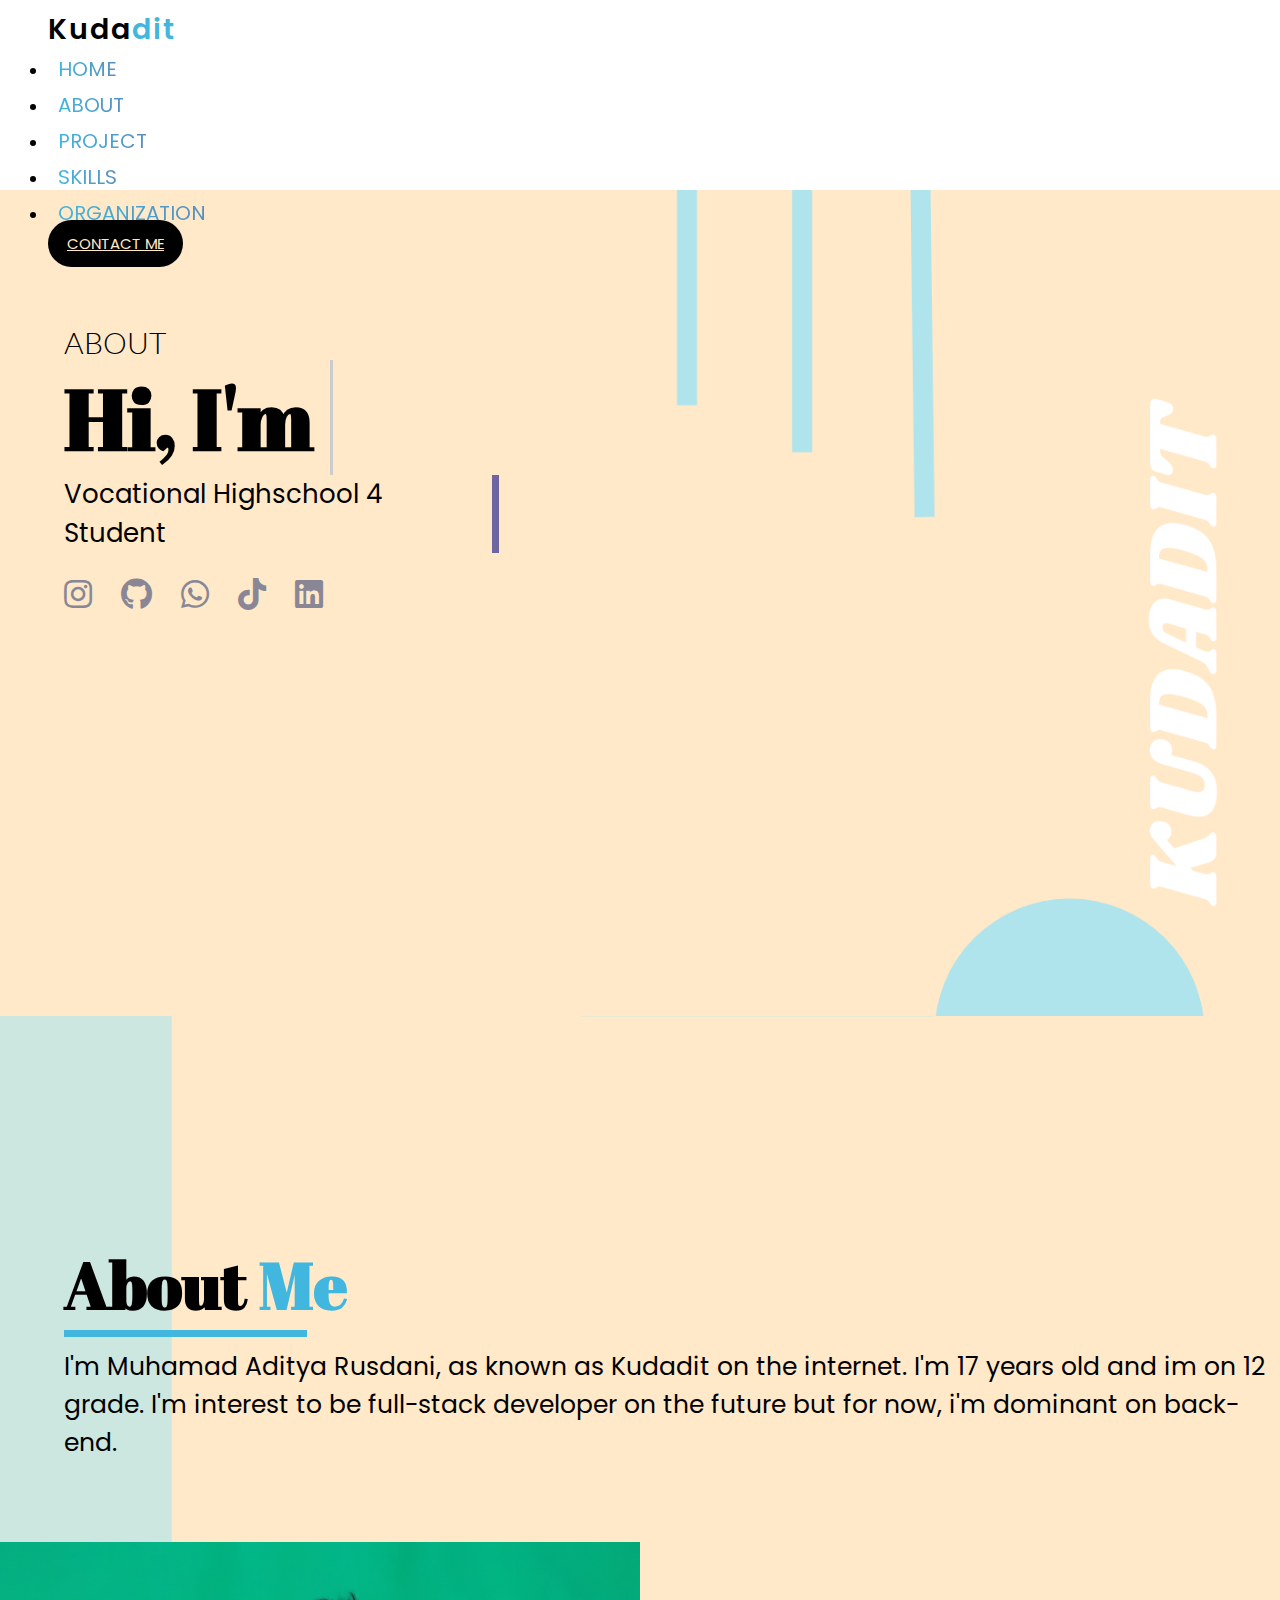
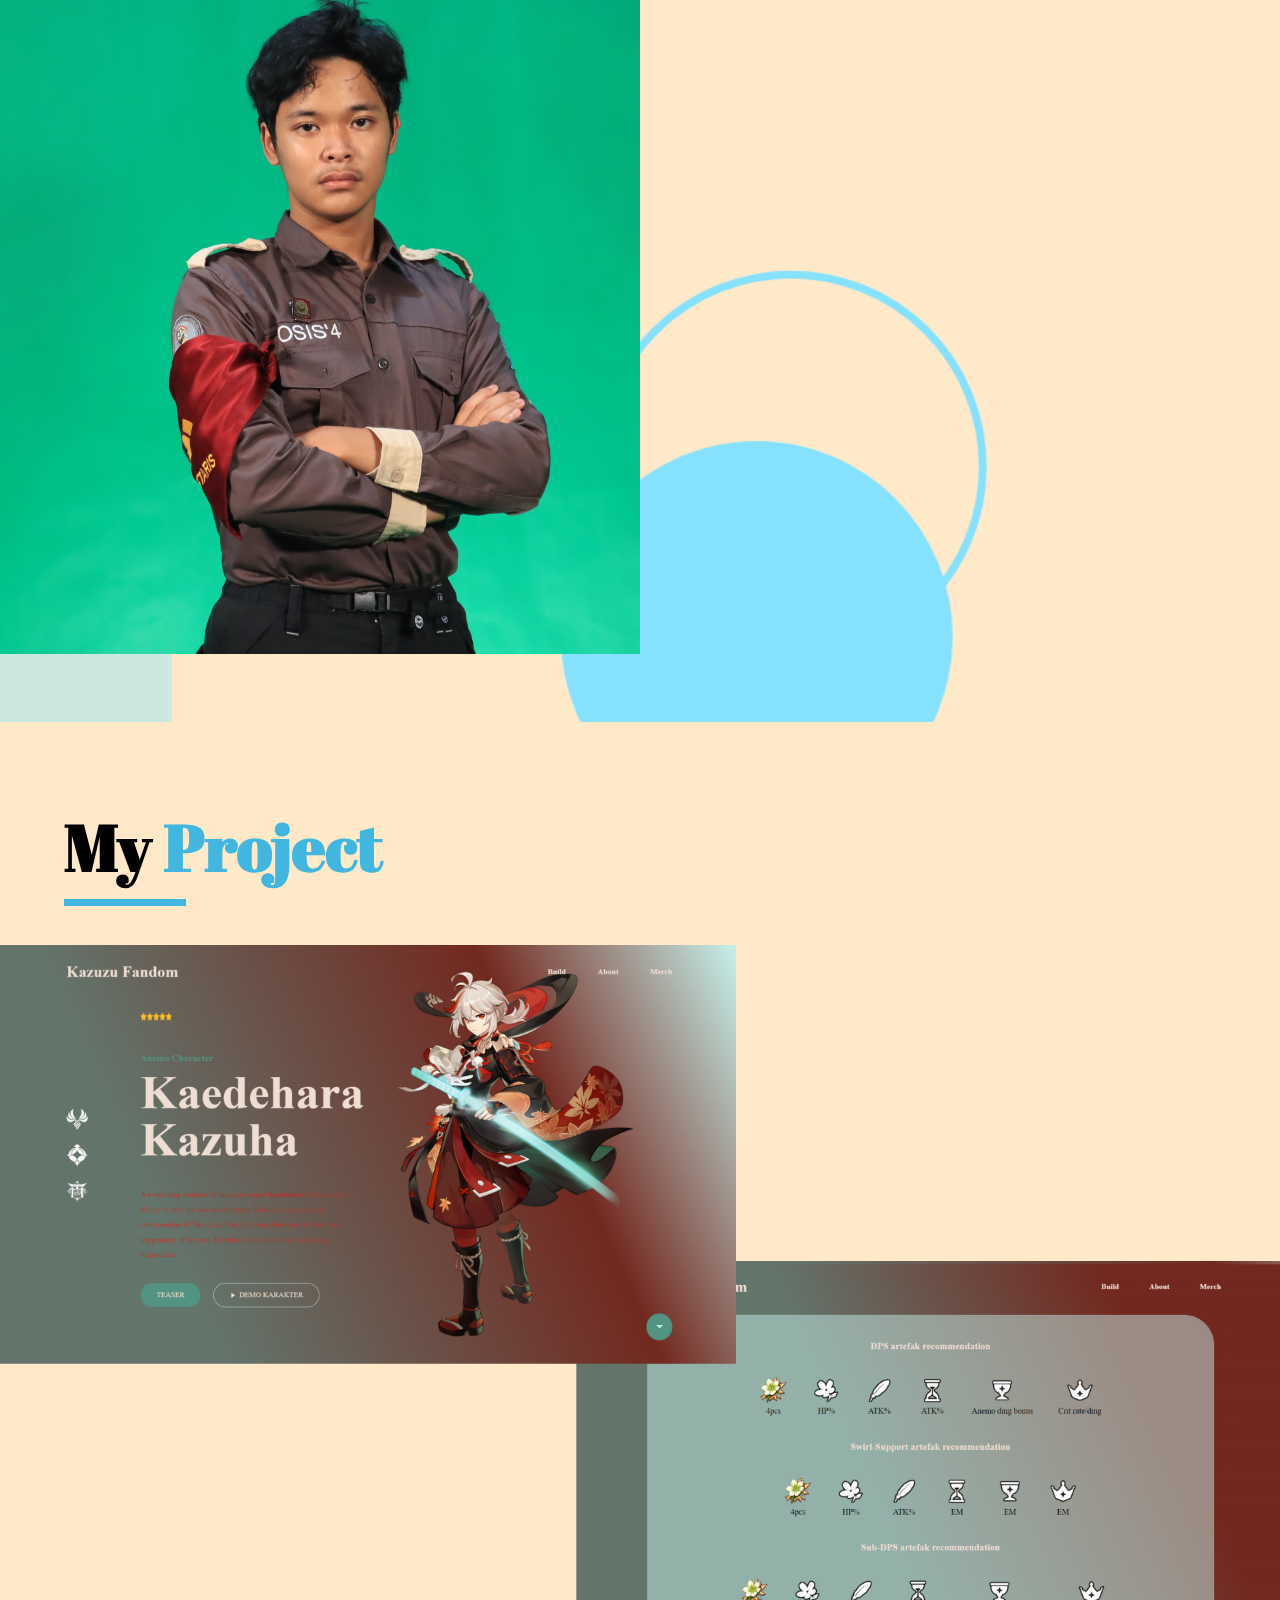
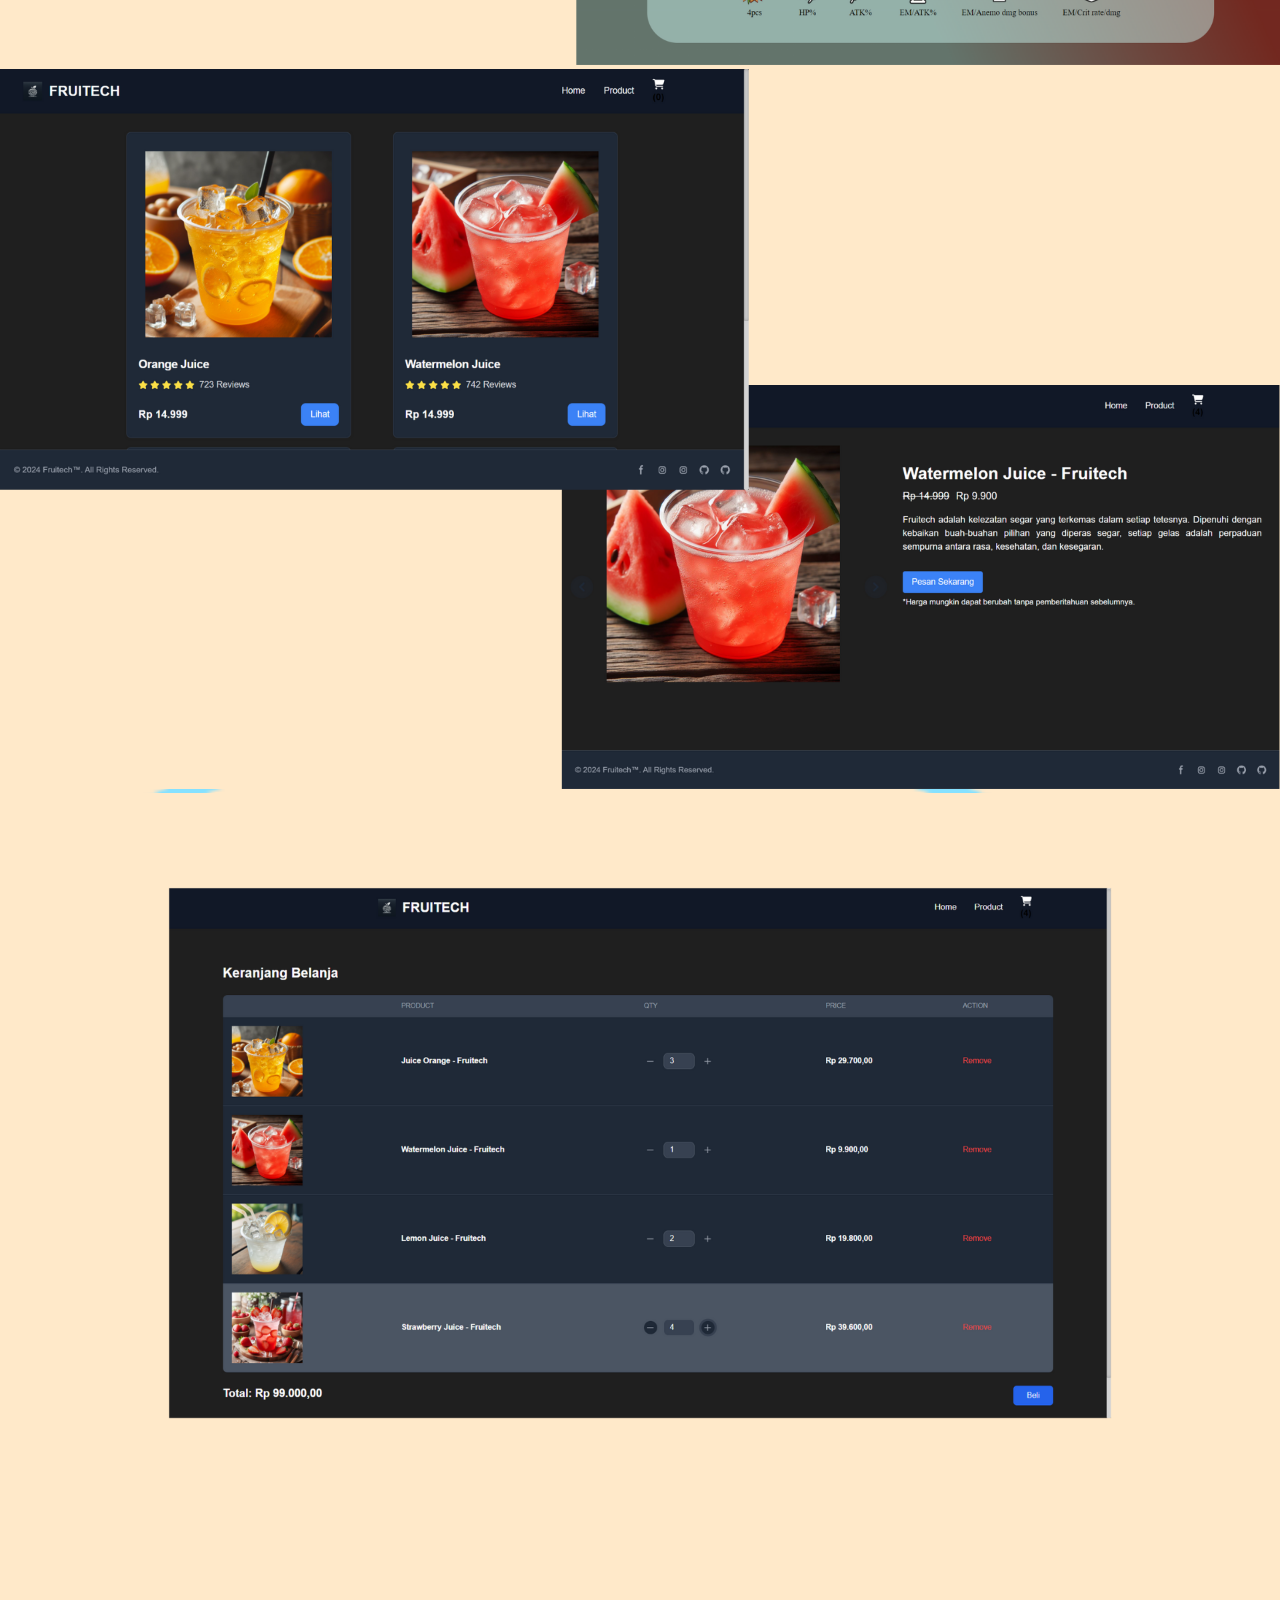
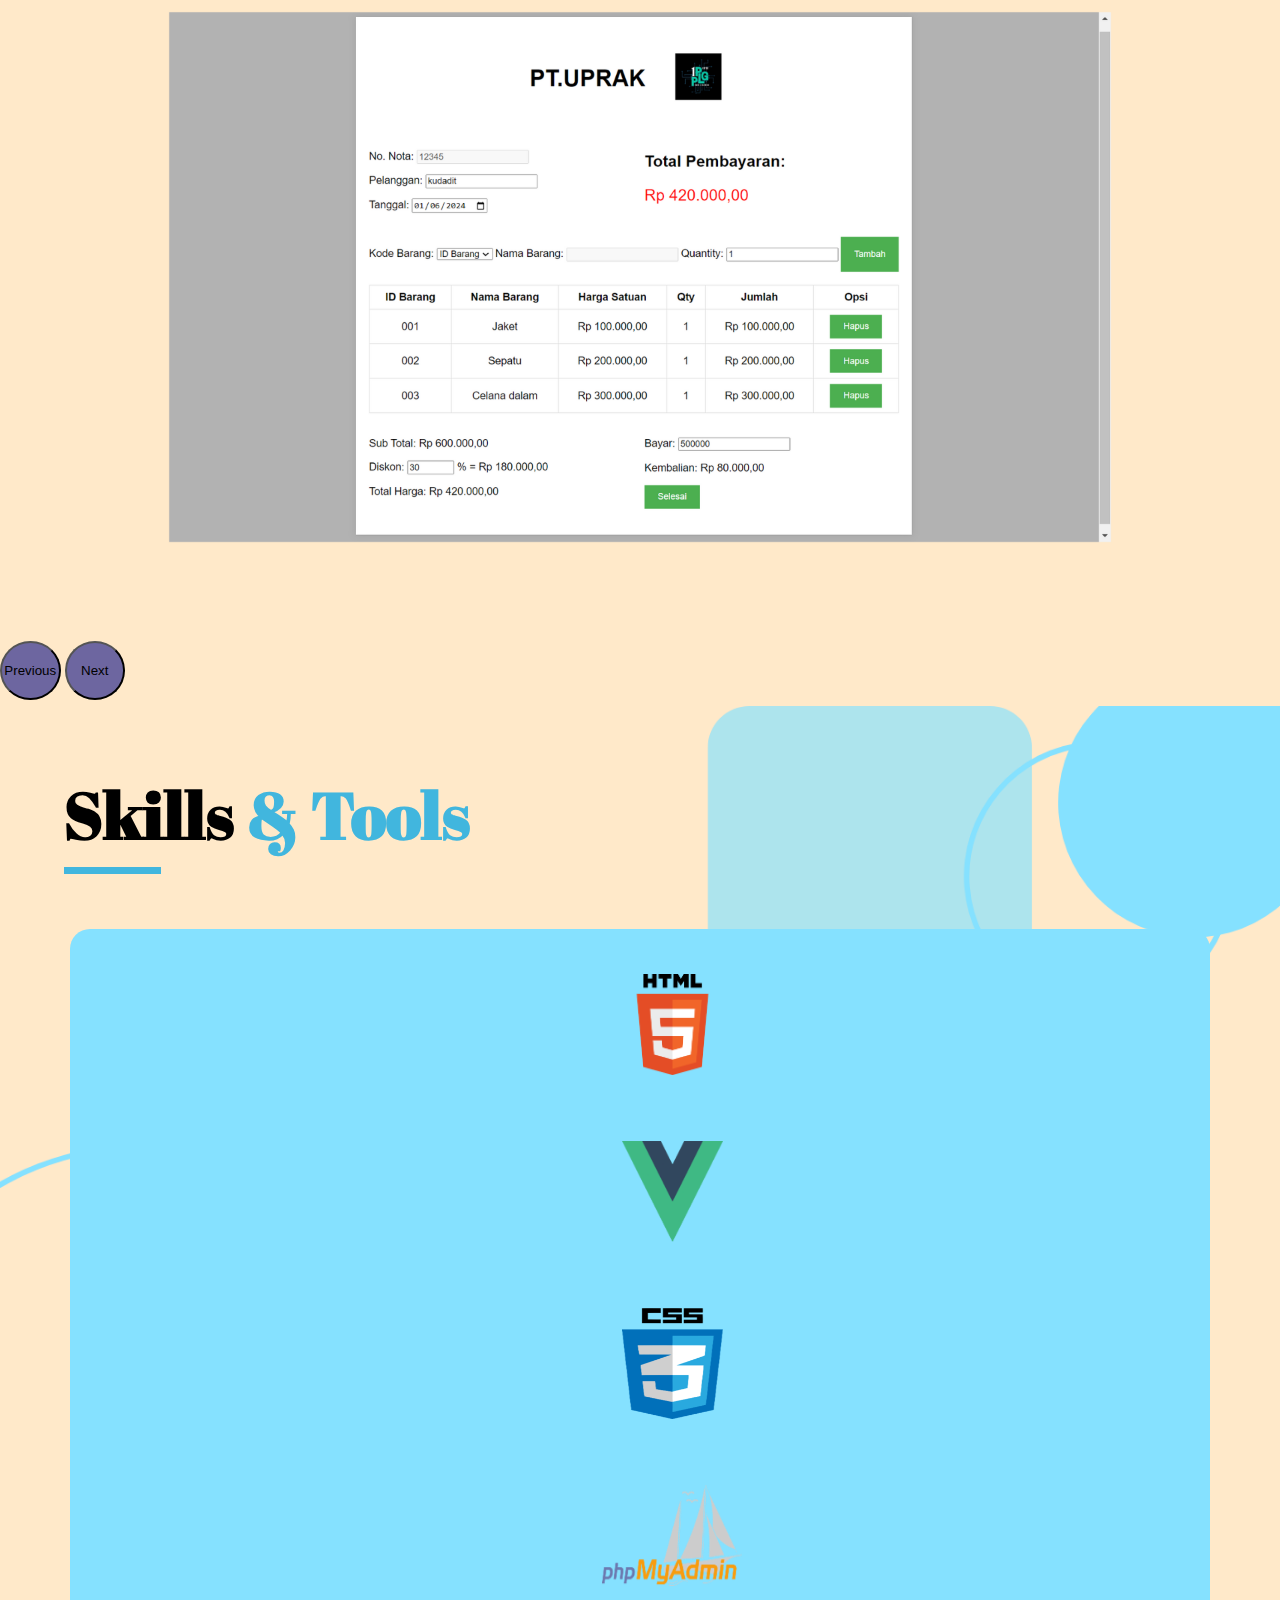
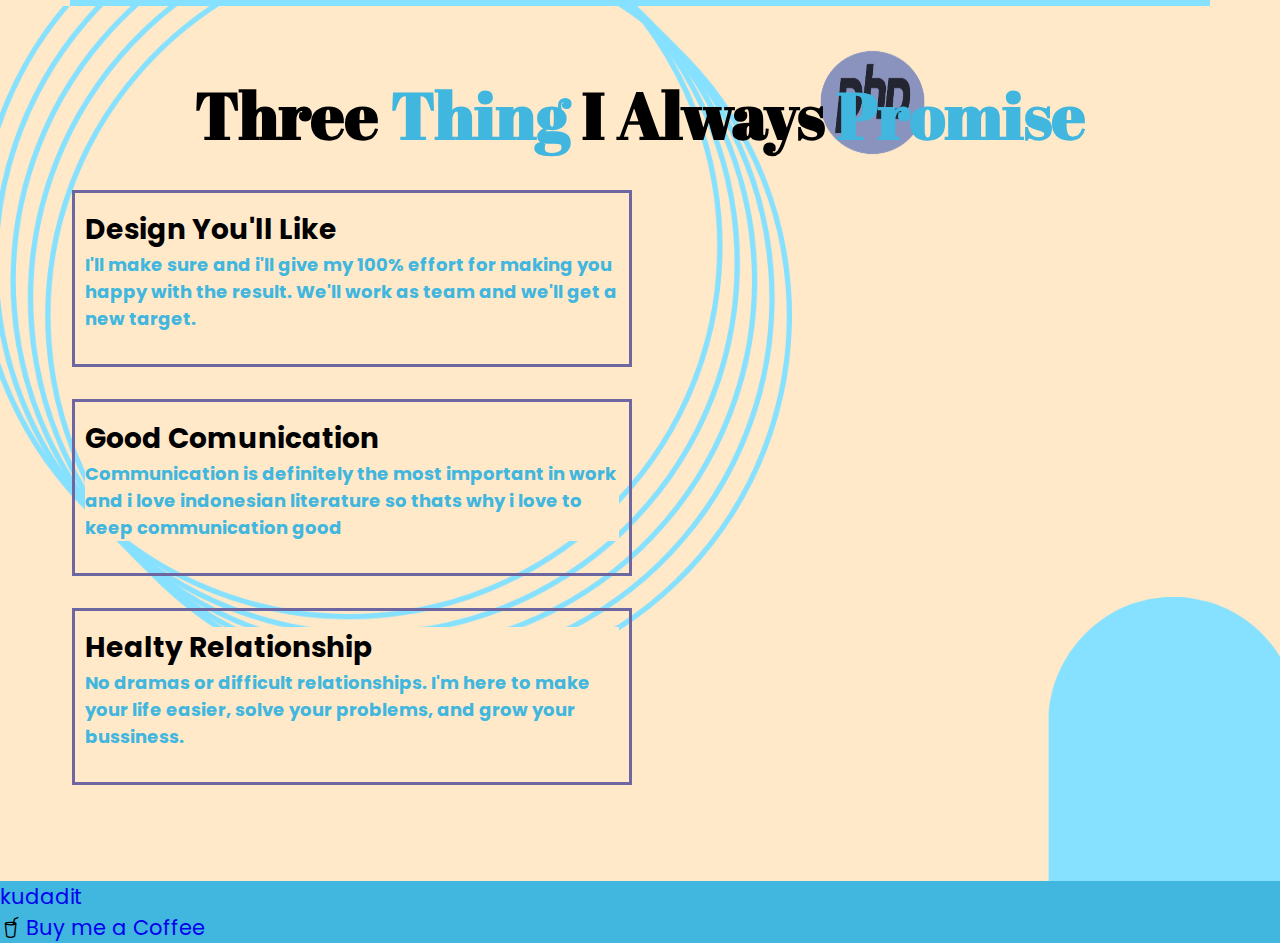
<file: index.html>
<!doctype html>
<html lang="en">
  <head>
    <meta charset="utf-8">
    <meta name="viewport" content="width=device-width, initial-scale=1">
    <link rel="stylesheet" type="text/css" href="https://cdnjs.cloudflare.com/ajax/libs/font-awesome/5.15.3/css/all.min.css">
    <link rel="stylesheet" href="https://unpkg.com/aos@next/dist/aos.css" />
    <link href="https://cdn.jsdelivr.net/npm/bootstrap@5.0.2/dist/css/bootstrap.min.css" rel="stylesheet" integrity="sha384-EVSTQN3/azprG1Anm3QDgpJLIm9Nao0Yz1ztcQTwFspd3yD65VohhpuuCOmLASjC" crossorigin="anonymous">
    <link rel="stylesheet" href="https://cdn.jsdelivr.net/npm/bootstrap-icons@1.4.1/font/bootstrap-icons.css">
    <link rel="stylesheet" type="text/css" href="https://cdnjs.cloudflare.com/ajax/libs/font-awesome/5.15.3/css/all.min.css">

    <!--Link ke css-->
    <link rel="stylesheet" href="style.css">

    <!-- Logo -->
    <link rel="shortcut icon" href="img/logo.png" type="image/png">

    <!--Google Font-->

    <!--poppins-->
    <link rel="preconnect" href="https://fonts.googleapis.com">
    <link rel="preconnect" href="https://fonts.gstatic.com" crossorigin>
    <link href="https://fonts.googleapis.com/css2?family=Poppins:wght@300;400;500;600;700&display=swap" rel="stylesheet"> 

    <!-- Abril Fatface -->
    <link rel="preconnect" href="https://fonts.googleapis.com">
    <link rel="preconnect" href="https://fonts.gstatic.com" crossorigin>
    <link href="https://fonts.googleapis.com/css2?family=Abril+Fatface&display=swap" rel="stylesheet"> 

    <!-- Lato -->
    <link rel="preconnect" href="https://fonts.googleapis.com">
    <link rel="preconnect" href="https://fonts.gstatic.com" crossorigin>
    <link href="https://fonts.googleapis.com/css2?family=Lato:wght@300;400;700;900&display=swap" rel="stylesheet"> 

    <title>Portofolio</title>
  </head>
  <body>
    
    <!-- Navbar -->
    <nav class="navbar navbar-expand-lg navbar-light">
      <div class="container-fluid">
        <a class="navbar-item" href="#">Kuda<span class="span">dit</span></a>
        <button class="navbar-toggler" type="button" data-bs-toggle="collapse" data-bs-target="#navbarSupportedContent" aria-controls="navbarSupportedContent" aria-expanded="false" aria-label="Toggle navigation">
          <span class="navbar-toggler-icon"></span>
        </button>
        <div class="collapse navbar-collapse" id="navbarSupportedContent">
          <ul class="navbar-nav mb-2 mb-lg-0 ms-auto">
            <li class="nav-item">
              <a class="nav-link" aria-current="page" href="#home">Home</a>
            </li>
            <li class="nav-item">
              <a class="nav-link" href="#about">about</a>
            </li>
            <li class="nav-item">
              <a class="nav-link" href="#project">project</a>
            </li>
            <li class="nav-item">
              <a class="nav-link" href="#skills">skills</a>
            </li>
            <li class="nav-item">
              <a href="organisasi.html" class="nav-link">organization</a>
            </li>
          </ul>
          <form class="d-flex">
            <a href="mailto:diditrusdani@gmail.com" class="btn">Contact Me</a>
          </form>
        </div>
      </div>
    </nav>
    <!-- A Navbar -->



    <!-- Jumbotron -->
    <section id="home">
      <div class="jumbotron jumbotron-fluid">
        <div class="container-fluid text">
          <h2 class="display-4">about</h2>
          <h1 class="h1">Hi, I'm <span class="span kudadit typed-text"></span><span class="cursor">&nbsp;</span></h1>
          <h3 class="lead">Vocational highschool 4 student</h3>
          <!-- Sosial Media -->
              <div class="sosial-media">
                <!-- Instagram -->
                  <a href="https://www.instagram.com/kudadit/" target="blank"><i class="fab fa-instagram fa-2x"></i>
                  </a>
                <!-- Github -->
                  <a href="https://github.com/kudadit" target="blank"><i class="fab fa-github fa-2x"></i></a>
                  <a href="https://wa.me/6289656373024" target="blank"><i class="fab fa-whatsapp fa-2x"></i></a>
                <!-- Dribble -->
                <a href="https://tiktok.com/kudadit" target="blank"><i class="fab fa-tiktok fa-2x"></i></a>
                <a href="https://www.linkedin.com/in/muhamad-aditya-rusdani-1ba608311/"><i class="fab fa-linkedin fa-2x"></i></a>
              </div>
        </div>
      </div>
    </section>
    <section id="about">
      <div class="container-fluid">
        <div class="row justify-content-center d-flex align-items-center">
          <div class="col-lg-6 col-md-12 justify-content-center d-flex align-items-center">
            <div class="text-capitalize text-about">
              <h1>About <span>Me</span></h1>
              <p>I'm Muhamad Aditya Rusdani, as known as Kudadit on the internet. I'm 17 years old and im on 12 grade. I'm interest to be full-stack developer on the future but for now,  i'm dominant on back-end.</p>
            </div>
          </div> 
          <div class="col-lg-6 col-md-12 justify-content-center d-flex align-items-center">
            <div class="about-img">
              <img src="img/IMG_9601.JPG" class="img-fluid" alt="" width="640">
            </div>
          </div>
        </div>
      </div>
    </section>
    <!-- A About -->

    <!-- Selected Project -->
  <section id="project">
    <div class="container-fluid">
      <div class="title-project">
        <h1 class="project-isi">My <span>Project</span></h1>
      </div>
    </div>
    <div id="carouselExampleFade" class="carousel slide carousel-fade" data-bs-ride="carousel">
      <div class="carousel-inner justify-content-center">
        <div class="carousel-item active justify-content-center d-flex">
        <img src="img/projek 1.png" class="d-block w-85 img-fluid" alt="Engxzu">
        </div>
        <div class="carousel-item justify-content-center d-flex">
          <img src="img/projek 2.png" class="d-block w-85 img-fluid" alt="Korean-Food">
        </div>
        <div class="carousel-item justify-content-center d-flex">
          <img src="img/projek 3.png" class="d-block w-85 img-fluid" alt="Vinzfa">
        </div>
        <div class="carousel-item justify-content-center d-flex">
        <img src="img/projek 4.png" class="d-block w-85 img-fluid" alt="Belxacy">
        </div>
      </div>
      <button class="carousel-control-prev" type="button" data-bs-target="#carouselExampleFade" data-bs-slide="prev">
        <span class="carousel-control-prev-icon" aria-hidden="true"></span>
        <span class="visually-hidden">Previous</span>
      </button>
      <button class="carousel-control-next" type="button" data-bs-target="#carouselExampleFade" data-bs-slide="next">
        <span class="carousel-control-next-icon" aria-hidden="true"></span>
        <span class="visually-hidden">Next</span>
      </button>
    </div>
  </section>

    <!-- Skills & Tools -->
    <section id="skills">
      <div class="container-fluid">
        <div class="title-skills">
          <h1>Skills <span>& Tools</span></h1>
        </div>

        <div class="gambarr">
        <div class="row gambar-skills">
          <div class="col-lg-3 col-md-6">
            <div class="main-card">
              <img src="img/htmllogo.png" class="rounded" alt="..." height="111" width="111">
            </div>
          </div>
          <div class="col-lg-3 col-md-6">
            <div class="main-card">
              <img src="img/vuelogo.png" class="rounded" alt="..." height="111" width="111">
            </div>
          </div>
          <div class="col-lg-3 col-md-6">
            <div class="main-card">
              <img src="img/csslogo.png" class="rounded" alt="..." height="121" width="111">
            </div>
          </div>
          <div class="col-lg-3 col-md-6">
            <div class="main-card">
              <img src="img/sqllogo.png" class="rounded" alt="..." height="111" width="150">
            </div>
          </div>
          <div class="col-lg-3 col-md-6">
            <div class="main-cardphp">
              <img src="img/phplogo.png" class="rounded" alt="..." height="111" width="111">
            </div>
          </div>
        </div>
      </div>  
      </div>
    </section>

    <!-- A Skills & Tools -->

    <!-- Promise -->
    <section id="promise">
      <div class="container-fluid">
        <div class="promise-title">
          <h1>three <span>thing</span> i always <span>promise</span></h1>
        </div>
        <div class="row datar-promise d-flex justify-content-center">
          <div class="col-lg-6 col-md-6 isi-card d-flex justify-content-center">
            <div class="card">
              <div class="card-body">
                <h5 class="card-title">design you'll like</h5>
                <p class="card-text">I'll make sure and i'll give my 100% effort for making you happy with the result. We'll work as team and we'll get a new target.</p>
              </div>
            </div>
          </div>
          <div class="col-lg-6 col-md-6 isi-card d-flex justify-content-center">
            <div class="card">
              <div class="card-body">
                <h5 class="card-title">Good Comunication</h5>
                <p class="card-text">Communication is definitely the most important in work and i love indonesian literature so thats why i love to keep communication good </p>
              </div>
            </div>
          </div>
          <div class="col-lg-6 col-md-6 isi-card d-flex justify-content-center">
            <div class="card">
              <div class="card-body">
                <h5 class="card-title">Healty Relationship</h5>
                <p class="card-text">No dramas or difficult relationships. I'm here to make your life easier, solve your problems, and grow your bussiness.</p>
              </div>
            </div>
          </div>
        </div>
      </div>
    </section>
    <!-- A Promise -->

    
    <!-- A Testimonial -->



    <!-- Footer -->
    <footer class="text-center text-lg-start d-flex justify-content-between">
      <!-- Copyright -->
      <div class="text-center p-3 footer">
        <a class="text-dark fs-6" href="https://www.instagram.com/kudadit">kudadit</a>
      </div>
      <!-- Buy Me A Coffee -->
      <div class="text-center p-3 footer">
        <i class="bi bi-cup-straw fs-5"></i>
        <a class="text-dark fs-6" href="https://saweria.co/kudadit" target="_blank">Buy me a Coffee</a>
      </div>
    </footer>
    <!-- A Footer -->


    <script>

        const scriptURL = 'https://script.google.com/macros/s/AKfycbyryaU-KiFb08lpVh-oX93cfQUVIY0eqyBaOvOTH4bNhMmSThbh1AUxTV34DVG1GoQMNQ/exec'
        const form = document.forms['contact-my-website']
        const btnKirim = document.querySelector('.btn-kirim');
        const btnLoading = document.querySelector('.btn-loading');
        const btnDAlert = document.querySelector('.my-alert');

        form.addEventListener('submit', e => {
        e.preventDefault()
        // ketika tombol submit di klik 
        // tampilkan tombol loading , hilangkan tombol kirim
        btnLoading.classList.toggle("d-none");
        btnKirim.classList.toggle("d-none");
        fetch(scriptURL, { method: 'POST', body: new FormData(form)})
            .then(response => {
                // tampilkan tombol kirim , hilangkan tombol loading
                btnLoading.classList.toggle("d-none");
                btnKirim.classList.toggle("d-none");
                // tampilkan alert
                btnDAlert.classList.toggle('d-none');
                // reset tulisan input form nya
                form.reset()
                console.log('Success!', response)})
            .catch(error => console.error('Error!', error.message))
        })
    </script>
    <script src="https://code.jquery.com/jquery-3.2.1.min.js"></script>
    <script type="text/javascript">
        $(document).ready(function(){
            $('ul li a').click(function(){
                $('li a').removeClass("active");
                $(this).addClass("active");
            });
        });
    </script>

    <!-- Script untuk menghilangkan navigasi collapse jika dikilk akan hilang -->

    <script type="text/javascript">    
        $('.js-scroll-trigger').click(function() {
            $('.navbar-collapse').collapse('hide');
        });
    </script>

    <!-- Akhir -->

    <!-- fungsi script adalah membuat hover card ke atas -->
    <script>
        $(document).ready(function(){

            $('.col-md-4').hover(
                //trigger ketika mouse di sentuh
                function(){
                    $(this).animate({
                        marginTop: "-=1%",
                    },200);
                },

                //trigger  when mouse out
                function(){
                    $(this).animate({
                        marginTop: "0%"
                    },200);
                }
            );
        });
    </script>


    <script>
      const typedTextSpan = document.querySelector(".typed-text");
      const cursorSpan = document.querySelector(".cursor");

      const textArray = ["kudadit", "web developer"];
      const typingDelay = 100;
      const erasingDelay = 100;
      const newTextDelay = 2500; // Delay between current and next text
      let textArrayIndex = 0;
      let charIndex = 0;

      function type() {
        if (charIndex < textArray[textArrayIndex].length) {
          if(!cursorSpan.classList.contains("typing")) cursorSpan.classList.add("typing");
          typedTextSpan.textContent += textArray[textArrayIndex].charAt(charIndex);
          charIndex++;
          setTimeout(type, typingDelay);
        } 
        else {
          cursorSpan.classList.remove("typing");
            setTimeout(erase, newTextDelay);
        }
      }

      function erase() {
          if (charIndex > 0) {
          if(!cursorSpan.classList.contains("typing")) cursorSpan.classList.add("typing");
          typedTextSpan.textContent = textArray[textArrayIndex].substring(0, charIndex-1);
          charIndex--;
          setTimeout(erase, erasingDelay);
        } 
        else {
          cursorSpan.classList.remove("typing");
          textArrayIndex++;
          if(textArrayIndex>=textArray.length) textArrayIndex=0;
          setTimeout(type, typingDelay + 1100);
        }
      }

      document.addEventListener("DOMContentLoaded", function() { // On DOM Load initiate the effect
        if(textArray.length) setTimeout(type, newTextDelay + 250);
      });
     </script>


     <!-- navbar scroll -->
     <script>
      document.addEventListener("scroll", function () {
        const navbar = document.querySelector("nav");

        if (this.body.scrollTop > 1 || this.documentElement.scrollTop > 1) {
          navbar.classList.add("nav-scrolled", "fixed-top");
        } else {
          navbar.classList.remove("nav-scrolled", "fixed-top");
        }
      });
    </script>   

    <!-- Option 1: Bootstrap Bundle with Popper -->
    <script src="https://cdn.jsdelivr.net/npm/bootstrap@5.0.2/dist/js/bootstrap.bundle.min.js" integrity="sha384-MrcW6ZMFYlzcLA8Nl+NtUVF0sA7MsXsP1UyJoMp4YLEuNSfAP+JcXn/tWtIaxVXM" crossorigin="anonymous"></script>
  </body>
</html>
</file>
<file: style.css>
*{
	padding: 0;
	margin: 0;
	box-sizing: border-box;
}
/* Main Color */
:root {
  --lightpurple: #6d66a0;
  --poppins: 'Poppins', sans-serif;
  --black: #000000;
  --abril: 'Abril Fatface', cursive;
  --lato:  'Lato', sans-serif;
  --purple: #41b6de;
  --darkgray: #6E6C78;
  --white: #FFE9C9;
  --lightgray: #898796;
}
::selection {
  color: var(--lightpurple);
  background: CornflowerBlue;
  background-color: var(--black);
}
.nav-scrolled {
  background:#FFE9C9 !important;
}
/*Navbar*/
.navbar{
	font-family: var(--poppins);
	background-color: #FFE9C9;
}
.navbar-toggler{
	border: none !important;
}
.navbar-toggler:focus,
.navbar-toggler:active,
.navbar-toggler-icon:focus {
    outline: none;
    box-shadow: none;
}
.navbar .container-fluid .navbar-item{
	font-size: 28.5px;
	letter-spacing: 2px;
	font-weight: 550;
	color: black;
	text-decoration: none;
}
.navbar .container-fluid .span{
	color: var(--purple)
}
.navbar .navbar-nav .nav-item a{
	font-weight: 400;
	font-size: 20px;
	text-transform: uppercase;
	color: black;
}
.d-flex .btn{
	font-size: 15px;
	background-color: black;
	border-radius: 50px;
	color: var(--white);
	text-transform: uppercase;
	padding: 13px 19px;
}
.d-flex .btn:hover{
	background-color: var(--purple);
	color: var(--white);
	transition: 0.5;
}
/*jumbotron*/
.jumbotron .text{
	padding-bottom: 6rem;
}
.jumbotron{
	background-image: url(img/scr.png) !important;
	background-size: cover;
	height: 100vh;
	margin-top: -74px;	
	border-image: auto;
	background-position: center;
}
.jumbotron .text h2{
	text-transform: uppercase;
	font-family: var(--lato);
	font-size: 24px;
	font-weight: 300;
	padding-top: 9.5rem;
}
.jumbotron .text h1{
	text-transform: capitalize;
	font-family: var(--abril);
	font-size: 75px;
	color: black;
	overflow: hidden;
}
@keyframes blink {
  0% {
    background-color: #ccc;
  }

  49% {
    background-color: #ccc;
  }

  50% {
    background-color: transparent;
  }

  99% {
  	background-color: transparent;
  }
  100% {
  	background-color: #ccc;
  }
}
.jumbotron .text h1 .cursor{
	display: inline-block;
	background-color: #ccc;
	margin-left: 0.1rem;
	width: 3px;
	animation: blink 1s infinite;
}
.jumbotron .text h1 .cursor .typing {
	animation: none;
}
.jumbotron .text span{	
	color: var(--purple);
}

.jumbotron .text h3{
	text-transform: capitalize;
	font-family: var(--poppins);
	font-size: 24px;
	font-weight: 400;
	display: flex;
	padding-bottom: 25px;
}
.jumbotron .text h3::after{
	content: '';
	display: block;
	border-right: 7px solid var(--lightpurple);
	width: 5px;
}
.jumbotron .sosial-media a{
	text-decoration: none;
	color: var(--lightgray);
	padding-right: 25px;
	width: 50px;
	height: 50px;
}
/*About*/
#about{
	padding: 4rem 0;
	background-image: url(img/ABOUT.png) !important;
	background-size: cover;
	height: 100vh;
	margin-top: -74px;	
	background-position: center;
}

.text-about{
	padding-top: 5rem;
}
.text-about h1{
	font-family: var(--abril);
	font-size: 50px;
	text-align: left;
	padding-bottom: 20px;
}
.text-about h1:after{
	content: '';
	display: block;
	border-bottom: 7px solid var(--purple);
	width: 20%;
	padding-bottom: 2px;
	margin-bottom: -9px;
}
.text-about span{
	color: var(--purple);
}
.text-about p{
	font-family: var(--poppins);
	font-size: 23px;
	text-transform: none;
}
.about-img{
	padding-top: 9rem;
}
/*project*/
#project{
	padding: 5rem 0;
	background-image: url(img/back.png);
	background-size: cover
}
#carouselExampleFade .carousel-control-prev{
	background-color: var(--lightpurple);
	border-radius: 50%;
	height: 59px;
	width: 60.5px;
	top: 45%;
	left: 5%;
}
#carouselExampleFade .carousel-control-next{
	background-color: var(--lightpurple);
	border-radius: 50%;
	height: 59px;
	width: 60.5px;
	top: 45%;
	right: 5%;
}
.title-project h1{
	font-family: var(--abril);
	font-size: 50px;
	padding-bottom: 3rem;
}
.title-project h1:after{
	content: '';
	display: block;
	border-bottom: 7px solid var(--purple);
	width: 10%;
	padding-bottom: 9px;
	margin-bottom: -9px;
}
.title-project span{
	color: var(--purple);
}

/*skills&toools*/
#skills{
	padding: 4rem 0;
	background-image: url(img/SKILLS.png) !important;
	background-size: cover;
	height: 100vh;
	margin-top: -74px;	
	background-position: center;
}

.gambar-skills {
	background-color: #85e1ff;
	border-radius: 20px;
	padding-top: 40px;
	padding-bottom: 30px;
}

.gambarr{
	padding-left: 70px;
	padding-right: 70px;
	
}

.main-cardphp{
	padding-left: 400px;
	text-align: center;
}

.gambar-skills .main-card{
	display: flex;
    text-align: center;
    gap: 10px;
	justify-content: center;
	flex-wrap: wrap;
	align-items: center;
}

.main-card img{
	background-color: #85e1ff;
	padding: 5px;
	
}
.title-skills h1{
	font-family: var(--abril);
	font-size: 50px;
	padding-bottom: 4rem;
}
.title-skills h1:after{
	content: '';
	display: block;
	border-bottom: 7px solid var(--purple);
	width: 8%;
	padding-bottom: 9px;
	margin-bottom: -9px;
}
.title-skills span{
	color: var(--purple);
}
#skills .container-fluid .gambar-skills .col-lg-3{
	padding-bottom: 3.5rem;
}
#skills .container-fluid .gambar-skills .col-lg-3 img:hover{
	filter: invert(15%);
}

/*Promise*/
#promise{
	padding: 4rem 0;
	background-image: url(img/THINGS.png);
	background-size: cover;
}
.promise-title h1{
	text-transform: capitalize;
	font-family: var(--abril);
	font-size: 50px;
	text-align: left;
	padding-bottom: 2rem;
}
.promise-title span{
	color: var(--purple);
}

.card-body{
	background-color: var(--white);
}
.datar-promise .isi-card{
	padding-bottom: 2rem;
}
#promise .card{
	border: 3px solid var(--lightpurple);
	padding: 1rem 0.6rem 2rem 0.6rem;
	font-family: var(--poppins);
	width: 35rem;
}
#promise .card-title{
	font-size: 28px;
	text-transform: capitalize;
}
#promise .card-text{
	font-size: 18px;
	font-weight: 400;
	color: var(--purple);
	font-weight: bold;
}




/* Footer */
footer{
	background-color: var(--purple);
	font-size: 21px;
}
.footer a{
	text-decoration: none;
	font-family: var(--poppins);
}




/*deskop version biasa*/
@media (min-width: 992px) {	
	/*navbar*/
	.navbar{
		padding: 0.5rem 3rem;
		background: transparent;
	}
	.navbar .navbar-nav .nav-item{
		padding: 3px 10px;
	}
	.navbar .navbar-nav .nav-item a{
		background: linear-gradient(to right, var(--purple), var(--lightpurple));
		background-size: 200%;
		-webkit-background-clip: text;
		-webkit-text-fill-color: transparent;
		transition: 0.5s ease-out;
	}
	.navbar .navbar-nav .nav-item a:hover{
		background-position: -100%;
	}
	/* jumbotron */
	.jumbotron .text {
		padding-left: 4rem;
		top: 36%;
		position: absolute;
	}
	.jumbotron .text h2{
		text-transform: uppercase;
		font-family: var(--lato);
		font-size: 30px;
		font-weight: 300;
		padding-top: 0;
	}
	.jumbotron .text h1{
		text-transform: capitalize;
		font-family: var(--abril);
		font-size: 85px;
		color: black;
	}
	.jumbotron .text span{
		color: var(--purple);
	}
	.jumbotron .text h3{
		text-transform: capitalize;
		font-family: var(--poppins);
		font-size: 26px;
		font-weight: 400;
		display: flex;
		padding-bottom: 25px;
	}
	.jumbotron .text h3::after{
		content: '';
		display: block;
		border-right: 7px solid var(--lightpurple);
		width: 4%;
	}
	.jumbotron .sosial-media a{
		text-decoration: none;
		color: var(--lightgray);
		padding-right: 25px;
		width: 70px;
		height: 70px;
	}
	.jumbotron .sosial-media a:hover{
		color: var(--purple);
	}
	/*About*/
	.text-about{
		padding: 10rem 0 0 4rem;
	}
	.text-about h1{
		font-size: 65px;
	}
	.text-about span{
		color: var(--purple);
	}
	.text-about p{
		font-size: 25px;
	}
	#about{
		background-image: url(img/);
		background-size: cover;
		height: auto;
	}
	.about-img{
		padding-top: 5rem;
	}
	/*project*/
	#carouselExampleFade .carousel-inner .carousel-item img{
		height: 80vh;
	} 
	.title-project h1{
		font-size: 65px;
		padding-left: 4rem; 
	}
	/*skills&tools*/
	#skills{
		background-image: url(img/SKILLS.png);
		background-size: cover;

	}
	.title-skills h1{
		padding-left: 4rem;
		font-size: 65px;
	}
	.gambar-skills{
		padding-left: 4rem;
	}
	/*promise*/
	#promise{
		background-image: url(img/THINGS.png);
		background-size: cover;
	}
	.promise-title h1{
		font-size: 65px;
		text-align: center;
	}
	#promise .datar-promise{
		margin: 0 4.5rem;
	}
	/*testimonial*/
	#testimonial .one{
		padding-top: 6rem;
		padding-left: 3rem;
		border-top-left-radius: 10px;
		border-bottom-left-radius: 10px;  
	}
	#testimonial .two{
		border-top-right-radius: 10px;
		border-bottom-right-radius: 10px;  
	}
	.contact-title  h1{
		font-size: 65px;
	}
}
</file>
